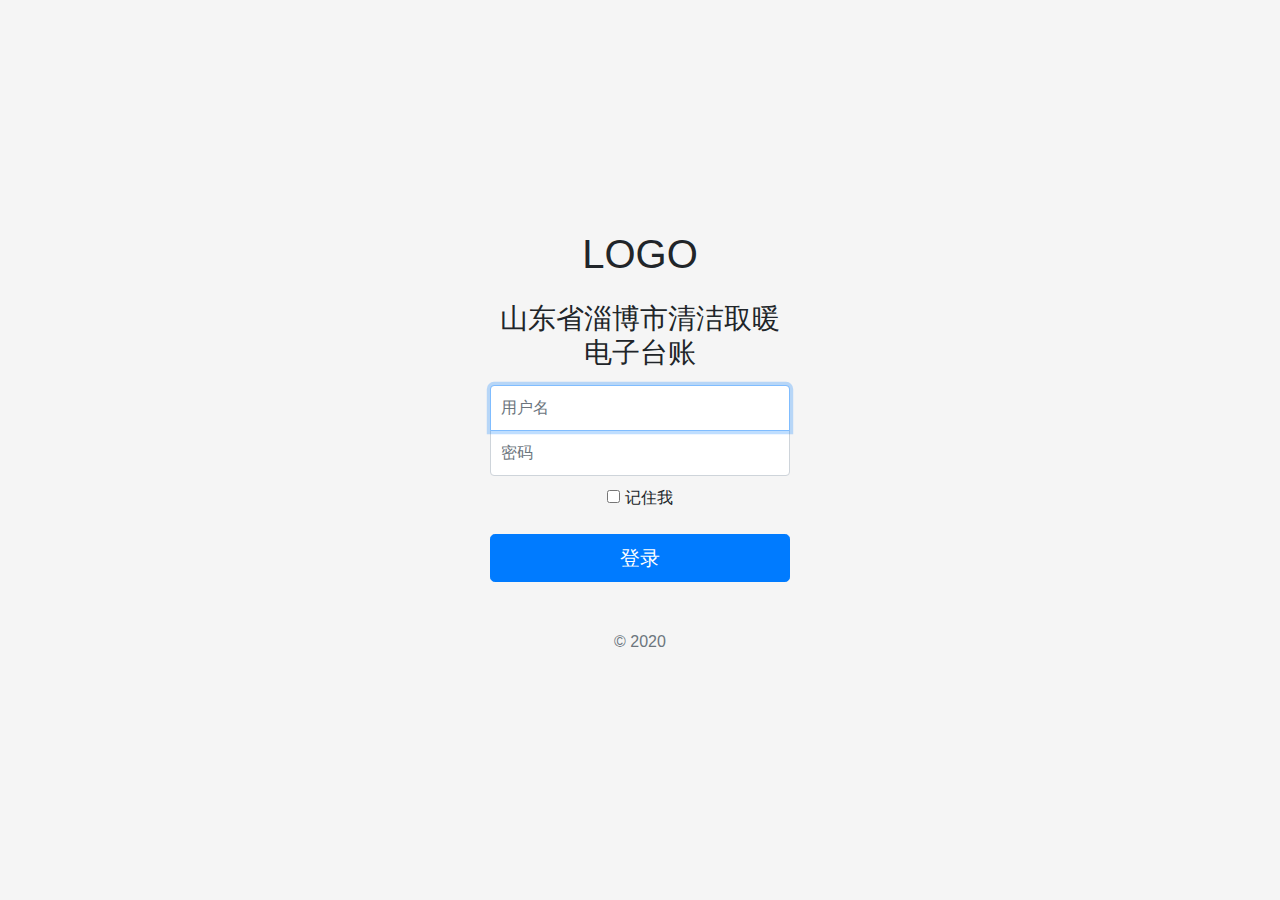
<file: index.html>
<!doctype html>
<html lang="en">
<head>
    <meta charset="utf-8">
    <meta name="viewport" content="width=device-width, initial-scale=1, shrink-to-fit=no">
    <meta name="description" content="">
    <meta name="author" content="Mark Otto, Jacob Thornton, and Bootstrap contributors">
    <meta name="generator" content="Jekyll v4.1.1">
    <title>山东省淄博市清洁取暖电子台账</title>

    <link rel="canonical" href="https://getbootstrap.com/docs/4.5/examples/sign-in/">

    <!-- Bootstrap core CSS -->
    <link href="assets/css/bootstrap.min.css" rel="stylesheet">
    <link href="assets/css/signin.css" rel="stylesheet">


</head>
<body class="text-center">
    <form class="form-signin">
        <h1 style="font-weight: lighter;" class="mb-4">LOGO</h1>
        <h1 class="h3 mb-3 font-weight-normal">山东省淄博市清洁取暖电子台账</h1>
        <input type="email" id="inputEmail" class="form-control" placeholder="用户名" required autofocus>
        <input type="password" id="inputPassword" class="form-control" placeholder="密码" required>
        <div class="checkbox mb-3">
            <label>
                <input type="checkbox" value="remember-me"> 记住我
            </label>
        </div>
        <a class="btn btn-lg btn-primary btn-block" href="home.html">登录</a>
        <p class="mt-5 mb-3 text-muted">&copy; 2020</p>
    </form>
</body>
</html>
</file>
<file: assets/css/signin.css>
html,
body {
  height: 100%;
}

body {
  display: -ms-flexbox;
  display: flex;
  -ms-flex-align: center;
  align-items: center;
  padding-top: 40px;
  padding-bottom: 40px;
  background-color: #f5f5f5;
}

.form-signin {
  width: 100%;
  max-width: 330px;
  padding: 15px;
  margin: auto;
}
.form-signin .checkbox {
  font-weight: 400;
}
.form-signin .form-control {
  position: relative;
  box-sizing: border-box;
  height: auto;
  padding: 10px;
  font-size: 16px;
}
.form-signin .form-control:focus {
  z-index: 2;
}
.form-signin input[type="email"] {
  margin-bottom: -1px;
  border-bottom-right-radius: 0;
  border-bottom-left-radius: 0;
}
.form-signin input[type="password"] {
  margin-bottom: 10px;
  border-top-left-radius: 0;
  border-top-right-radius: 0;
}
</file>
